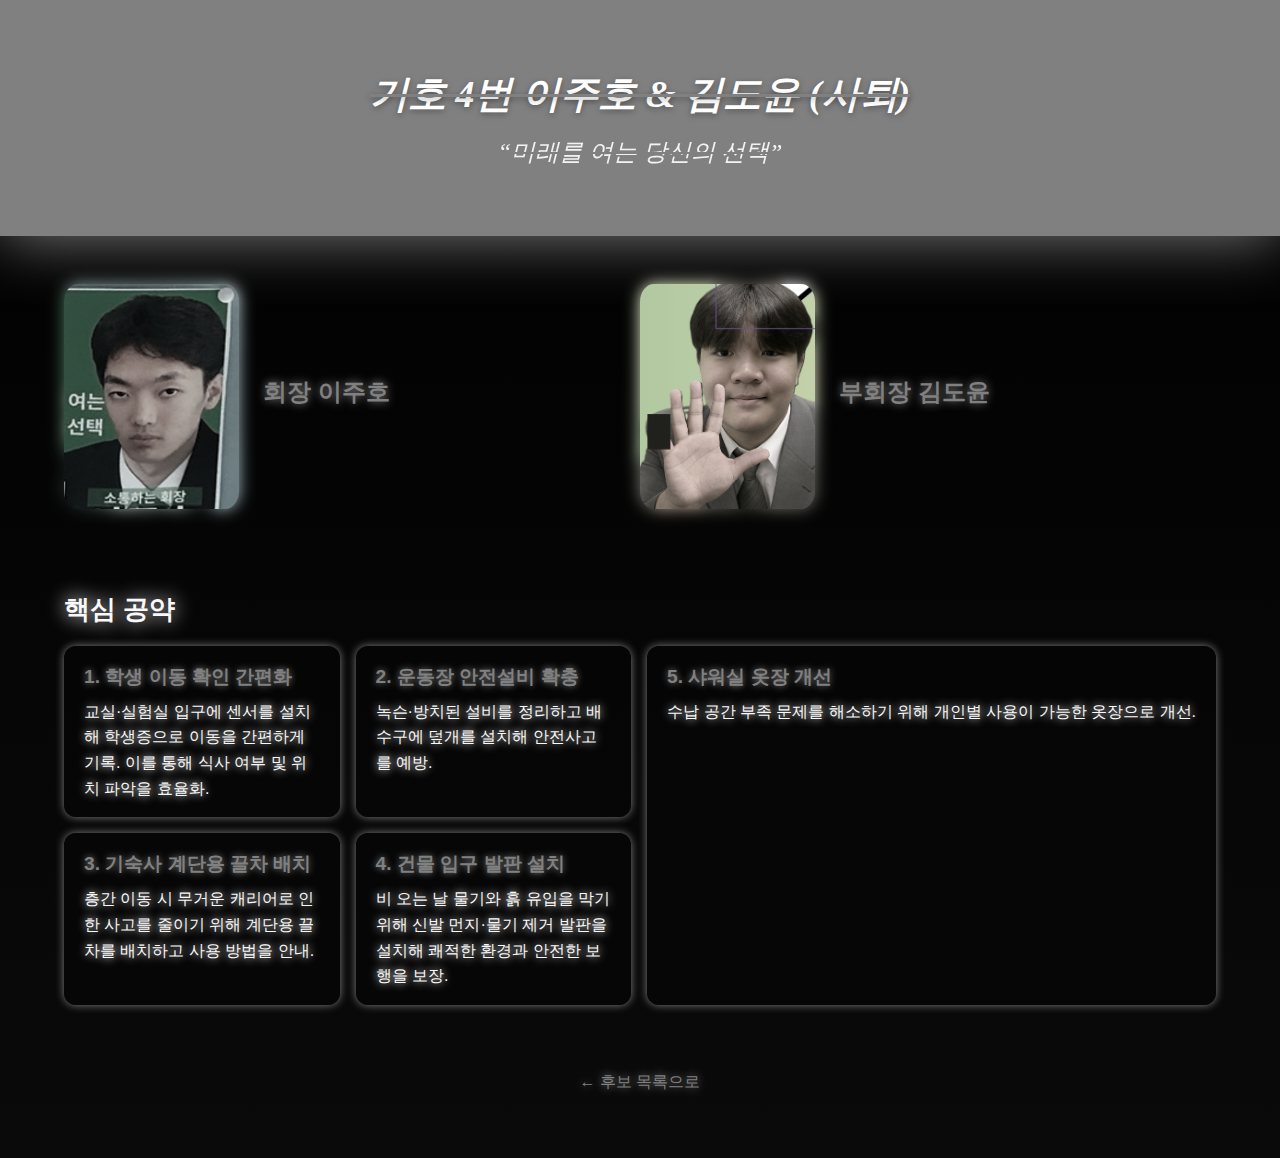
<file: no41.html>
<!DOCTYPE html>
<html lang="ko">
<head>
  <meta charset="UTF-8">
  <title>4번 후보 - 회장·부회장 소개</title>
  <link rel="shortcut icon" type="image/x-icon" href="img/no4/icon1.png">
  <meta name="viewport" content="width=device-width, initial-scale=1">
  <style>
    :root {
      --primary: #007aff;
      --bg: linear-gradient(180deg, #000 0%, #0a0a0a 100%);
      --card-bg: 6,6,6;
      --bright-text: #f9f9f9;
      --text: #222;
      --candidate: rgb(128,128,128);
    }
    * { box-sizing: border-box; margin: 0; padding: 0; }
    body {
      font-family: 'Noto Sans KR', sans-serif;
      background: var(--bg);
      background-color: #000;
      color: var(--text);
      line-height: 1.6;
    }
    a { text-decoration: none; color: var(--primary); }

    /* ================= Hero Banner ================= */
    /* 원하는 배경 이미지를 img/hero.jpg 위치에 넣고, 아래 url 경로를 맞춰 주세요 */
    .hero {
      /* background: url('img/background.jpg') center/cover no-repeat; */
      background-color: var(--candidate);
      display: flex;
      align-items: center;
      justify-content: center;
      padding: 4rem 1rem;
      text-align: center;
      box-shadow: 0 0 60px var(--candidate);
    }
    .hero h1 {
      font-family: 'Gmarket';
      font-size: 2.4rem;
      color: #fff;
      text-shadow: 0 2px 6px rgba(0,0,0,.35);
      margin-bottom: .5rem;
    }
    .hero p {
      font-family: 'Danjo';
      font-size: 1.5rem;
      color: #fff;
      opacity: .9;
    }

    /* ================= Layout ================= */
    .container {
      width: 90%;
      /* max-width: 900px; */
      margin: 0 auto;
      padding: 1.5rem 0 4rem;
      display: grid;
    }

    /* 듀오(회장·부회장) 레이아웃 */
    .ticket { margin-top: 1.5rem; grid-row: 1; grid-column: 1;}
    .member {
      display: flex;
      align-items: center;
      gap: 1.5rem;
      margin-bottom: 2rem;
      flex-wrap: wrap;
    }
    .avatar {
      width: 175px;
      height: 225px;
      border-radius: 8%;
      object-fit: inherit;
      z-index: 1;
      filter: grayscale(0.7);
    }
    .avatar-blur {
      position: absolute;
      width: 175px;
      height: 225px;
      border-radius: 8%;
      object-fit: inherit;
      filter: blur(8px) brightness(1.5) grayscale(0.7);
      z-index: 0;
    }
    .info h2 {
      font-size: 1.5rem;
      text-shadow: 0 0 10px currentColor;
      margin-bottom: .5rem;
      color: var(--candidate);
    }
    .info ul {
      color: var(--bright-text);
      list-style: none;
      display: grid;
      gap: .4rem;
      font-size: 1rem;
      text-shadow: 0 0 20px currentColor;
    }
    .info ul li { display: flex; align-items: center; gap: .5rem; }
    .info ul li .icon { font-size: 1.1rem; }

    /* Manifesto */
    .manifesto { margin-top: 3rem; }
    .manifesto h2 { color: var(--bright-text); font-size: 1.6rem; margin-bottom: 1rem; text-shadow: 0 0 20px currentColor; }
    .pledges { display: grid; gap: 1rem; }
    .pledge, .big-item {
      background: rgba(var(--card-bg), 0.7);
      outline: var();
      padding: 1rem 1.25rem;
      border-radius: 12px;
      box-shadow: 0 0 8px var(--candidate);
    }
    .pledge h3, .big-item h3 { font-size: 1.2rem; margin-bottom: .4rem; color: var(--candidate); text-shadow: 0 0 7px currentColor; }
    .pledge p, .big-item p { color: var(--bright-text); text-shadow: 0 0 10px currentColor; }
    @media (min-width: 600px) {
      .pledges { grid-template-columns: repeat(2, 1fr); }
    }
    .big-item { grid-column: 3; grid-row-start: 1; grid-row-end: 3; }

    /* 하단 네비게이션 */
    .bottom-nav {
      margin-top: 4rem;
      text-align: center;
    }
    .bottom-nav a {
      color: var(--candidate);
      text-shadow: 0 0 10px currentColor;
    }
  </style>
</head>
<body>
  <!-- Hero Banner -->
  <section class="hero">
    <div class="hero-inner">
      <i>
      <s style="color: rgb(128,128,128);">
      <h1>기호 4번 이주호 &amp; 김도윤 (사퇴)</h1>
      </s>
      <s style="color: rgb(128,128,128);">
      <p>“미래를 여는 당신의 선택”</p>
      </s>
      </i>
    </div>
  </section>

  <div class="container">
    <!-- 후보자 사진 -->
    <section class="ticket" style="display: grid; grid-template-columns: repeat(2, 1fr);">
      <div class="member">
        <img src="img/no4/회장.png" alt="회장" class="avatar">
        <img src="img/no4/회장.png" alt="회장" class="avatar-blur">
        <div class="info">
          <h2>회장 이주호</h2>
        </div>
      </div>
      <div class="member">
        <img src="img/no4/부회장.png" alt="부회장" class="avatar">
        <img src="img/no4/부회장.png" alt="부회장" class="avatar-blur">
        <div class="info">
          <h2>부회장 김도윤</h2>
        </div>
      </div>
    </section>

    <!-- 공약 -->
    <section class="manifesto">
      <h2>핵심 공약</h2>
      <div class="pledges">
        <div class="pledge">
          <h3>1. 학생 이동 확인 간편화</h3>
          <p>교실·실험실 입구에 센서를 설치해 학생증으로 이동을 간편하게 기록. 이를 통해 식사 여부 및 위치 파악을 효율화.</p>
        </div>
        <div class="pledge">
          <h3>2. 운동장 안전설비 확충</h3>
          <p>녹슨·방치된 설비를 정리하고 배수구에 덮개를 설치해 안전사고를 예방.</p>
        </div>
        <div class="pledge">
          <h3>3. 기숙사 계단용 끌차 배치</h3>
          <p>층간 이동 시 무거운 캐리어로 인한 사고를 줄이기 위해 계단용 끌차를 배치하고 사용 방법을 안내.</p>
        </div>
        <div class="pledge">
          <h3>4. 건물 입구 발판 설치</h3>
          <p>비 오는 날 물기와 흙 유입을 막기 위해 신발 먼지·물기 제거 발판을 설치해 쾌적한 환경과 안전한 보행을 보장.</p>
        </div>
        <div class="big-item">
          <h3>5. 샤워실 옷장 개선</h3>
          <p>수납 공간 부족 문제를 해소하기 위해 개인별 사용이 가능한 옷장으로 개선.</p>
        </div>
      </div>
    </section>

    <nav class="bottom-nav">
      <a href="index.html">← 후보 목록으로</a>
    </nav>
  </div>
</body>
</html>
</file>
